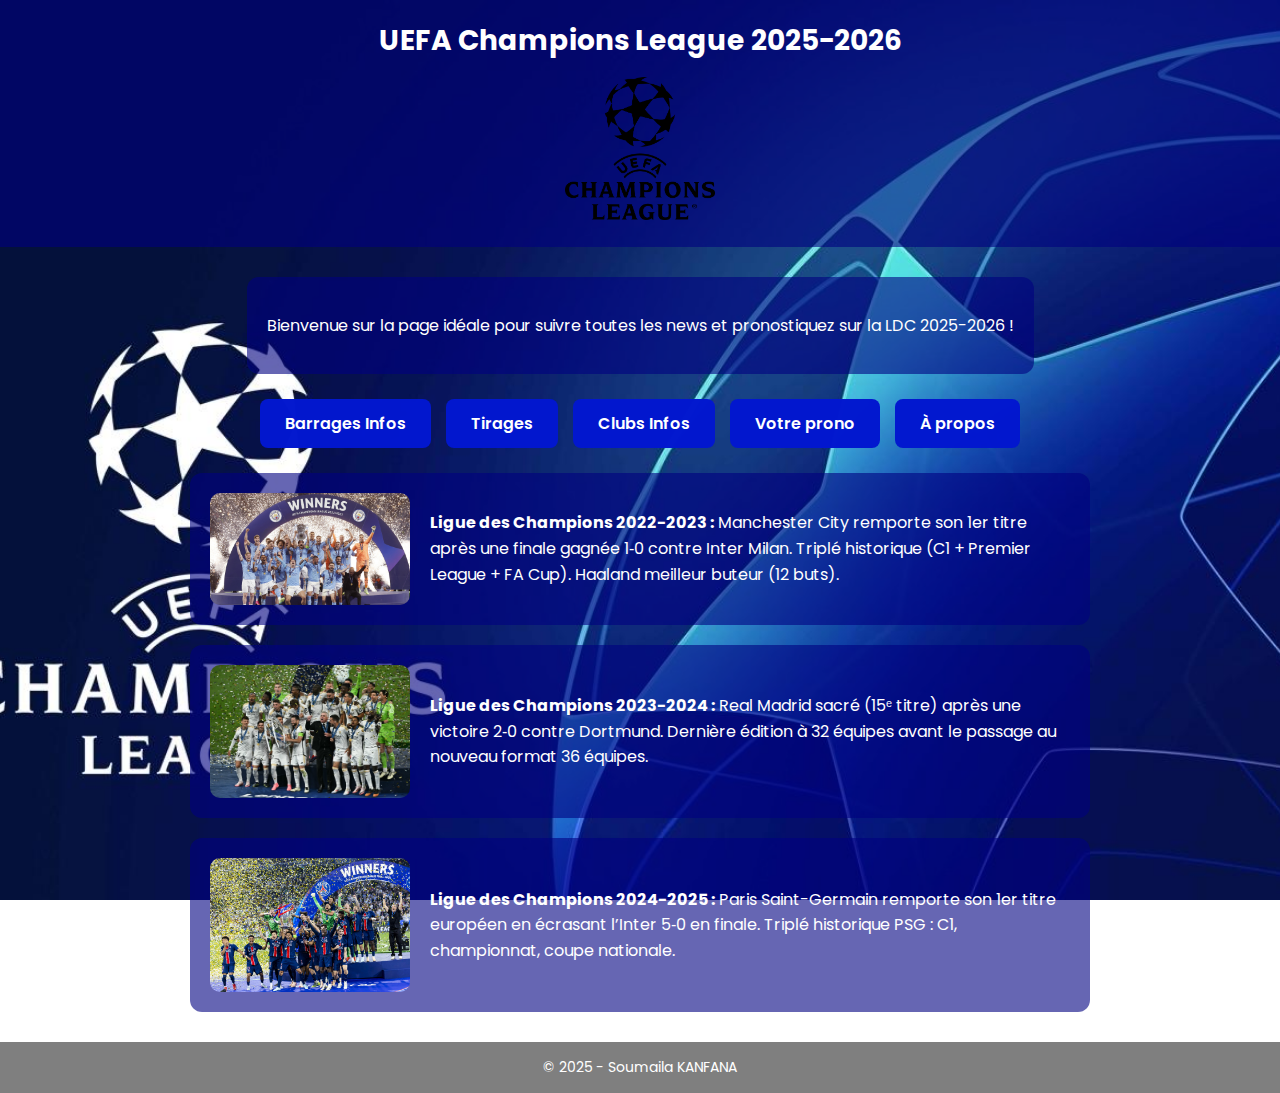
<file: index.html>
<!DOCTYPE html>
<html lang="fr">
<head>
  <meta charset="UTF-8">
  <meta name="viewport" content="width=device-width, initial-scale=1.0">
  <title>LDC 2025-2026 - Accueil</title>
  <link href="https://fonts.googleapis.com/css2?family=Poppins:wght@400;600;700&display=swap" rel="stylesheet">
  <style>
    body {
      margin: 0;
      font-family: 'Poppins', sans-serif;
      background: url('./images/LDC4.jpeg') no-repeat center center fixed;
      background-size: cover;
      color: white;
      display: flex;
      flex-direction: column;
      min-height: 100vh;
    }

    header {
      padding: 20px;
      text-align: center;
      background: rgba(0, 0, 128, 0.6);
    }

    header h1 {
      margin: 0;
      font-size: 28px;
    }

    header img {
      width: 150px;
      height: auto;
      margin-top: 15px;
    }

    main {
      flex: 1;
      padding: 30px 20px;
      display: flex;
      flex-direction: column;
      align-items: center;
      gap: 25px;
    }

    .intro {
      max-width: 800px;
      text-align: center;
      background: rgba(0, 0, 128, 0.6);
      padding: 20px;
      border-radius: 12px;
    }

    .links {
      display: flex;
      flex-wrap: wrap;
      justify-content: center;
      gap: 15px;
    }

    .links a {
      display: block;
      padding: 12px 25px;
      background: #0217cffd;
      color: white;
      text-decoration: none;
      font-weight: 600;
      border-radius: 8px;
      transition: 0.3s;
    }

    .links a:hover {
      background: #010d50;
    }

    .previous-editions {
      display: flex;
      flex-direction: column;
      gap: 20px;
      width: 100%;
      max-width: 900px;
    }

    .edition {
      background: rgba(0, 0, 128, 0.6);
      padding: 20px;
      border-radius: 12px;
      display: flex;
      flex-direction: row;
      gap: 20px;
      align-items: center;
      flex-wrap: wrap;
    }

    .edition img {
      width: 200px;
      max-width: 100%;
      height: auto;
      border-radius: 10px;
    }

    .edition p {
      flex: 1;
      margin: 0;
      line-height: 1.6;
    }

    footer {
      text-align: center;
      padding: 15px;
      background: rgba(0,0,0,0.5);
      font-size: 14px;
    }

    /* Responsive */
    @media (max-width: 768px) {
      header h1 {
        font-size: 24px;
      }
      .edition {
        flex-direction: column;
        text-align: center;
      }
      .edition img {
        width: 70%;
      }
    }

    @media (max-width: 480px) {
      header h1 {
        font-size: 20px;
      }
      .links a {
        width: 80%;
        text-align: center;
      }
    }
  </style>
</head>
<body>

  <header>
    <h1>UEFA Champions League 2025-2026</h1>
    <img src="./images/LDC1.png" alt="Logo LDC">
  </header>

  <main>
    <div class="intro">
      <p>Bienvenue sur la page idéale pour suivre toutes les news et pronostiquez sur la LDC 2025-2026 !</p>
    </div>

    <div class="links">
      <a href="barrages.html">Barrages Infos</a>
      <a href="tirages.html">Tirages</a>
      <a href="clubs.html">Clubs Infos</a>
      <a href="prono.html">Votre prono</a>
      <a href="propos.html">À propos</a>
    </div>

    <div class="previous-editions">
      <div class="edition">
        <img src="./images/CITYY.jpg" alt="Manchester City 2022-2023">
        <p>
          <strong>Ligue des Champions 2022-2023 :</strong> Manchester City remporte son 1er titre après une finale gagnée 1‑0 contre Inter Milan. Triplé historique (C1 + Premier League + FA Cup). Haaland meilleur buteur (12 buts).
        </p>
      </div>

      <div class="edition">
        <img src="./images/REAL LDC.jpg" alt="Real Madrid 2023-2024">
        <p>
          <strong>Ligue des Champions 2023-2024 :</strong> Real Madrid sacré (15ᵉ titre) après une victoire 2‑0 contre Dortmund. Dernière édition à 32 équipes avant le passage au nouveau format 36 équipes.
        </p>
      </div>

      <div class="edition">
        <img src="./images/PSG LDC.jpg" alt="PSG 2024-2025">
        <p>
          <strong>Ligue des Champions 2024-2025 :</strong> Paris Saint-Germain remporte son 1er titre européen en écrasant l’Inter 5‑0 en finale. Triplé historique PSG : C1, championnat, coupe nationale.
        </p>
      </div>
    </div>
  </main>

  <footer>
    © 2025 - Soumaila KANFANA
  </footer>

</body>
</html>
</file>
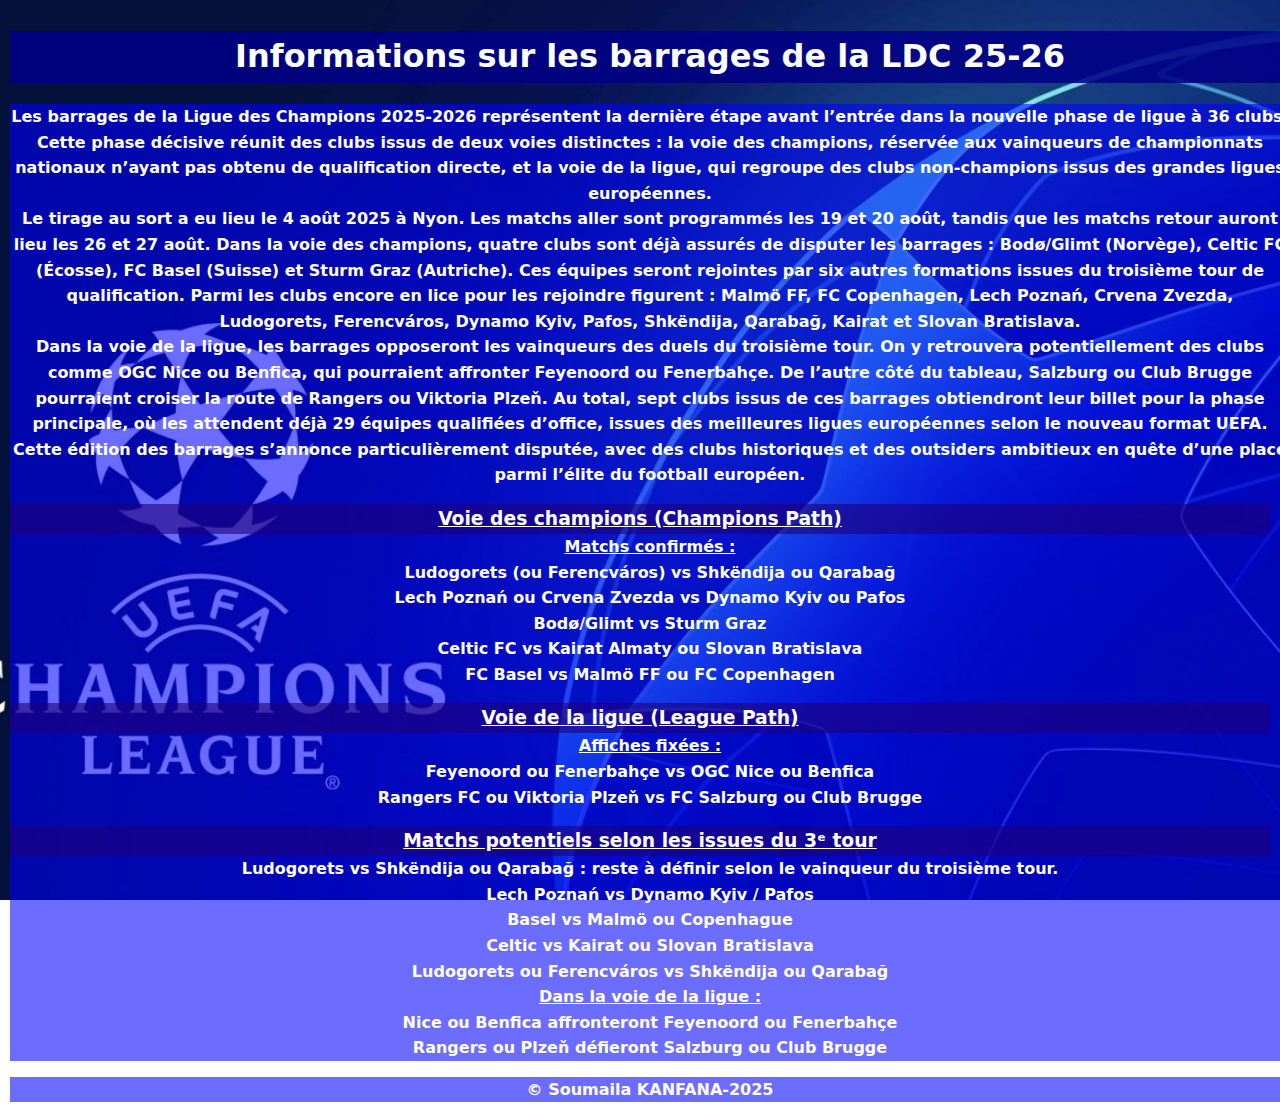
<file: barrages.html>
<!DOCTYPE html>
<html lang="fr">
<head>
    <meta charset="UTF-8">
    <meta name="viewport" content="width=device-width, initial-scale=1.0">
    <link rel="stylesheet" href="style2.css">
    <title>Barrages</title>
</head>
<body>
    <header>
        <h1>Informations sur les barrages de la LDC 25-26</h1>
    </header>
    <main>
        <p>
            Les barrages de la Ligue des Champions 2025-2026 représentent la dernière étape avant l’entrée dans la nouvelle phase de ligue à 36 clubs. <br>
             Cette phase décisive réunit des clubs issus de deux voies distinctes : la voie des champions, réservée aux vainqueurs de championnats nationaux n’ayant pas obtenu de qualification directe, et la voie de la ligue, qui regroupe des clubs non-champions issus des grandes ligues européennes. <br>
Le tirage au sort a eu lieu le 4 août 2025 à Nyon. Les matchs aller sont programmés les 19 et 20 août, tandis que les matchs retour auront lieu les 26 et 27 août.
Dans la voie des champions, quatre clubs sont déjà assurés de disputer les barrages : Bodø/Glimt (Norvège), Celtic FC (Écosse), FC Basel (Suisse) et Sturm Graz (Autriche). Ces équipes seront rejointes par six autres formations issues du troisième tour de qualification. Parmi les clubs encore en lice pour les rejoindre figurent : Malmö FF, FC Copenhagen, Lech Poznań, Crvena Zvezda, Ludogorets, Ferencváros, Dynamo Kyiv, Pafos, Shkëndija, Qarabağ, Kairat et Slovan Bratislava. <br>
Dans la voie de la ligue, les barrages opposeront les vainqueurs des duels du troisième tour. On y retrouvera potentiellement des clubs comme OGC Nice ou Benfica, qui pourraient affronter Feyenoord ou Fenerbahçe. De l’autre côté du tableau, Salzburg ou Club Brugge pourraient croiser la route de Rangers ou Viktoria Plzeň.
Au total, sept clubs issus de ces barrages obtiendront leur billet pour la phase principale, où les attendent déjà 29 équipes qualifiées d’office, issues des meilleures ligues européennes selon le nouveau format UEFA.
Cette édition des barrages s’annonce particulièrement disputée, avec des clubs historiques et des outsiders ambitieux en quête d’une place parmi l’élite du football européen.
        </p>
        <section>
            <p>
                <h3>Voie des champions (Champions Path)</h3>
<b><u>Matchs confirmés : </u></b><br>
    Ludogorets (ou Ferencváros) vs Shkëndija ou Qarabağ <br>
    Lech Poznań ou Crvena Zvezda vs Dynamo Kyiv ou Pafos <br>
    Bodø/Glimt vs Sturm Graz <br>
    Celtic FC vs Kairat Almaty ou Slovan Bratislava <br>
    FC Basel vs Malmö FF ou FC Copenhagen <br>
            </p>
        </section>
        <section>
            <p>
                <h3>Voie de la ligue (League Path)</h3>
<b><u>Affiches fixées : </u></b><br>
    Feyenoord ou Fenerbahçe vs OGC Nice ou Benfica <br>
    Rangers FC ou Viktoria Plzeň vs FC Salzburg ou Club Brugge <br>
            </p>
        </section>
        <section>
            <p>
                <h3>Matchs potentiels selon les issues du 3ᵉ tour</h3>
    Ludogorets vs Shkëndija ou Qarabağ : reste à définir selon le vainqueur du troisième tour. <br>
    Lech Poznań vs Dynamo Kyiv / Pafos <br>
    Basel vs Malmö ou Copenhague <br>
    Celtic vs Kairat ou Slovan Bratislava <br>
    Ludogorets ou Ferencváros vs Shkëndija ou Qarabağ <br>
    <b><u>Dans la voie de la ligue : </u></b><br>
        Nice ou Benfica affronteront Feyenoord ou Fenerbahçe <br>
        Rangers ou Plzeň défieront Salzburg ou Club Brugge <br>
            </p>
        </section>
    </main>   
    <footer>&copy Soumaila KANFANA-2025</footer>
</body>
</html>
</file>
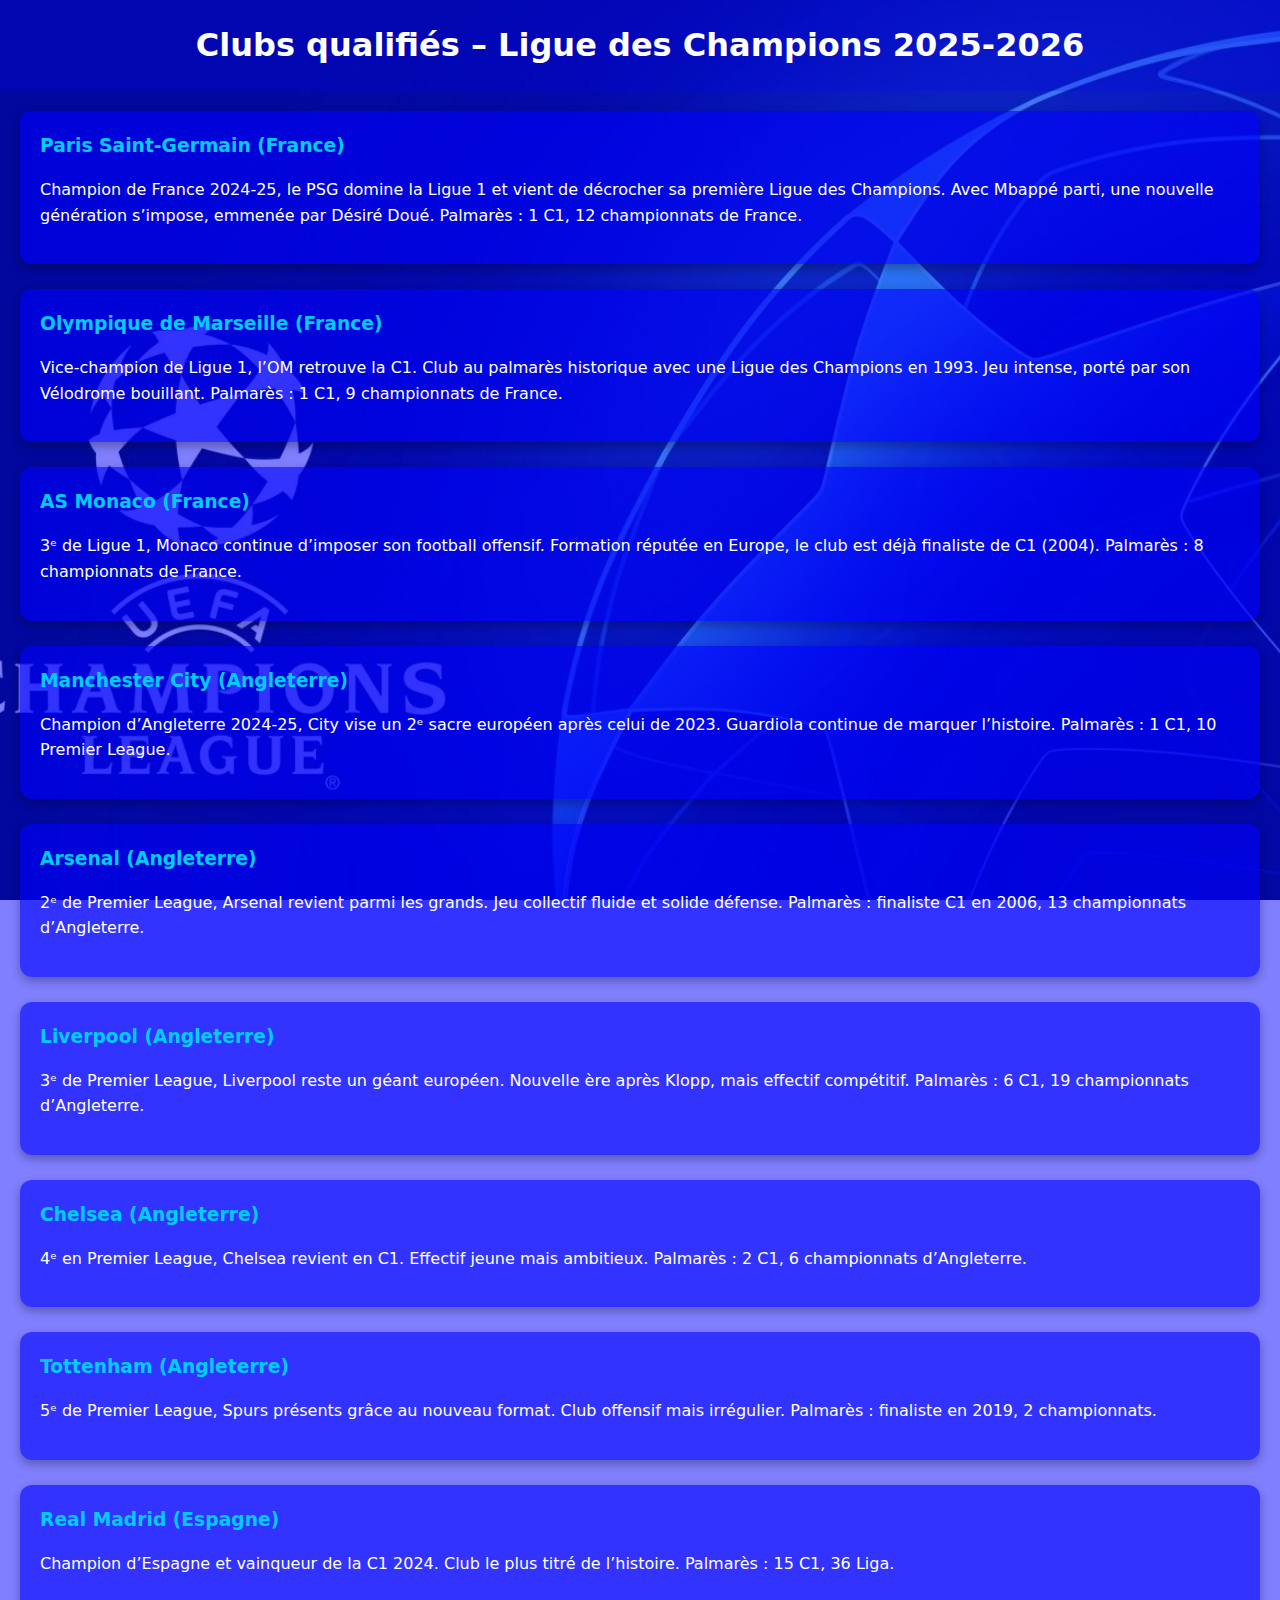
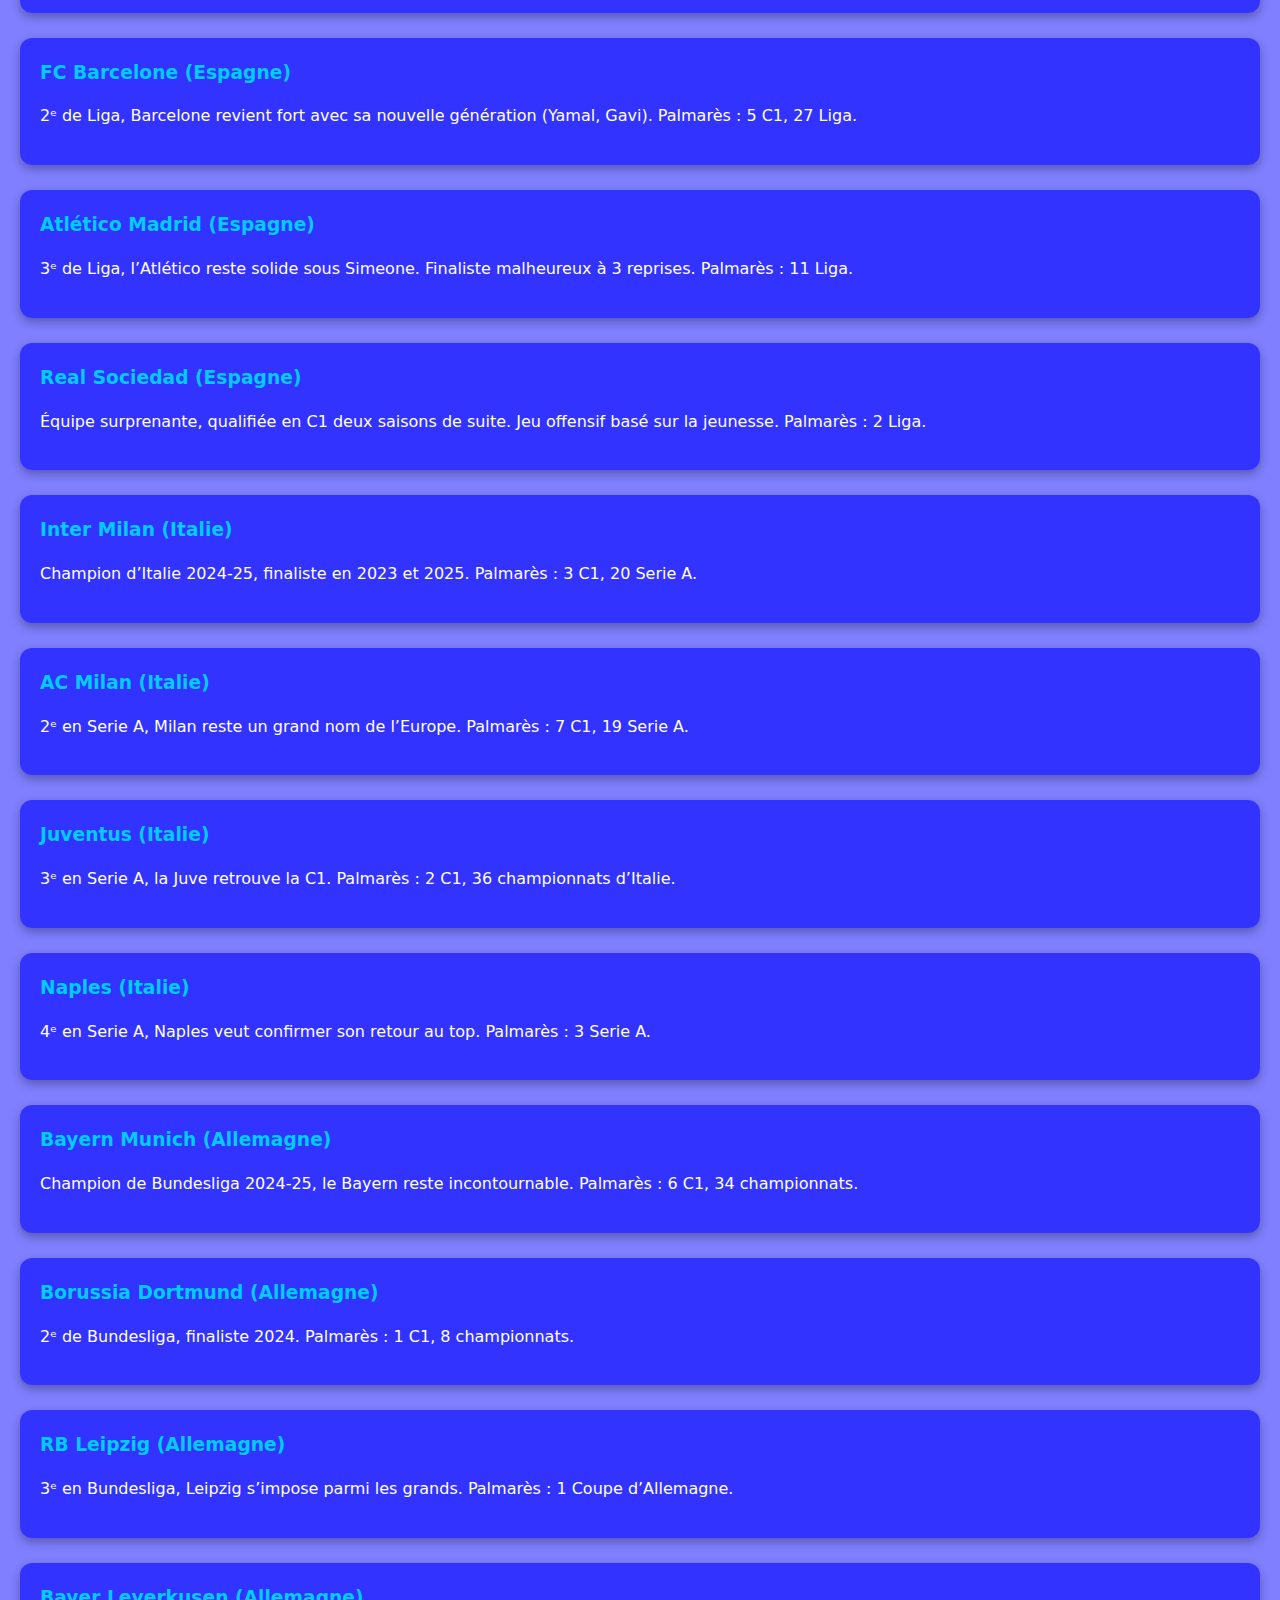
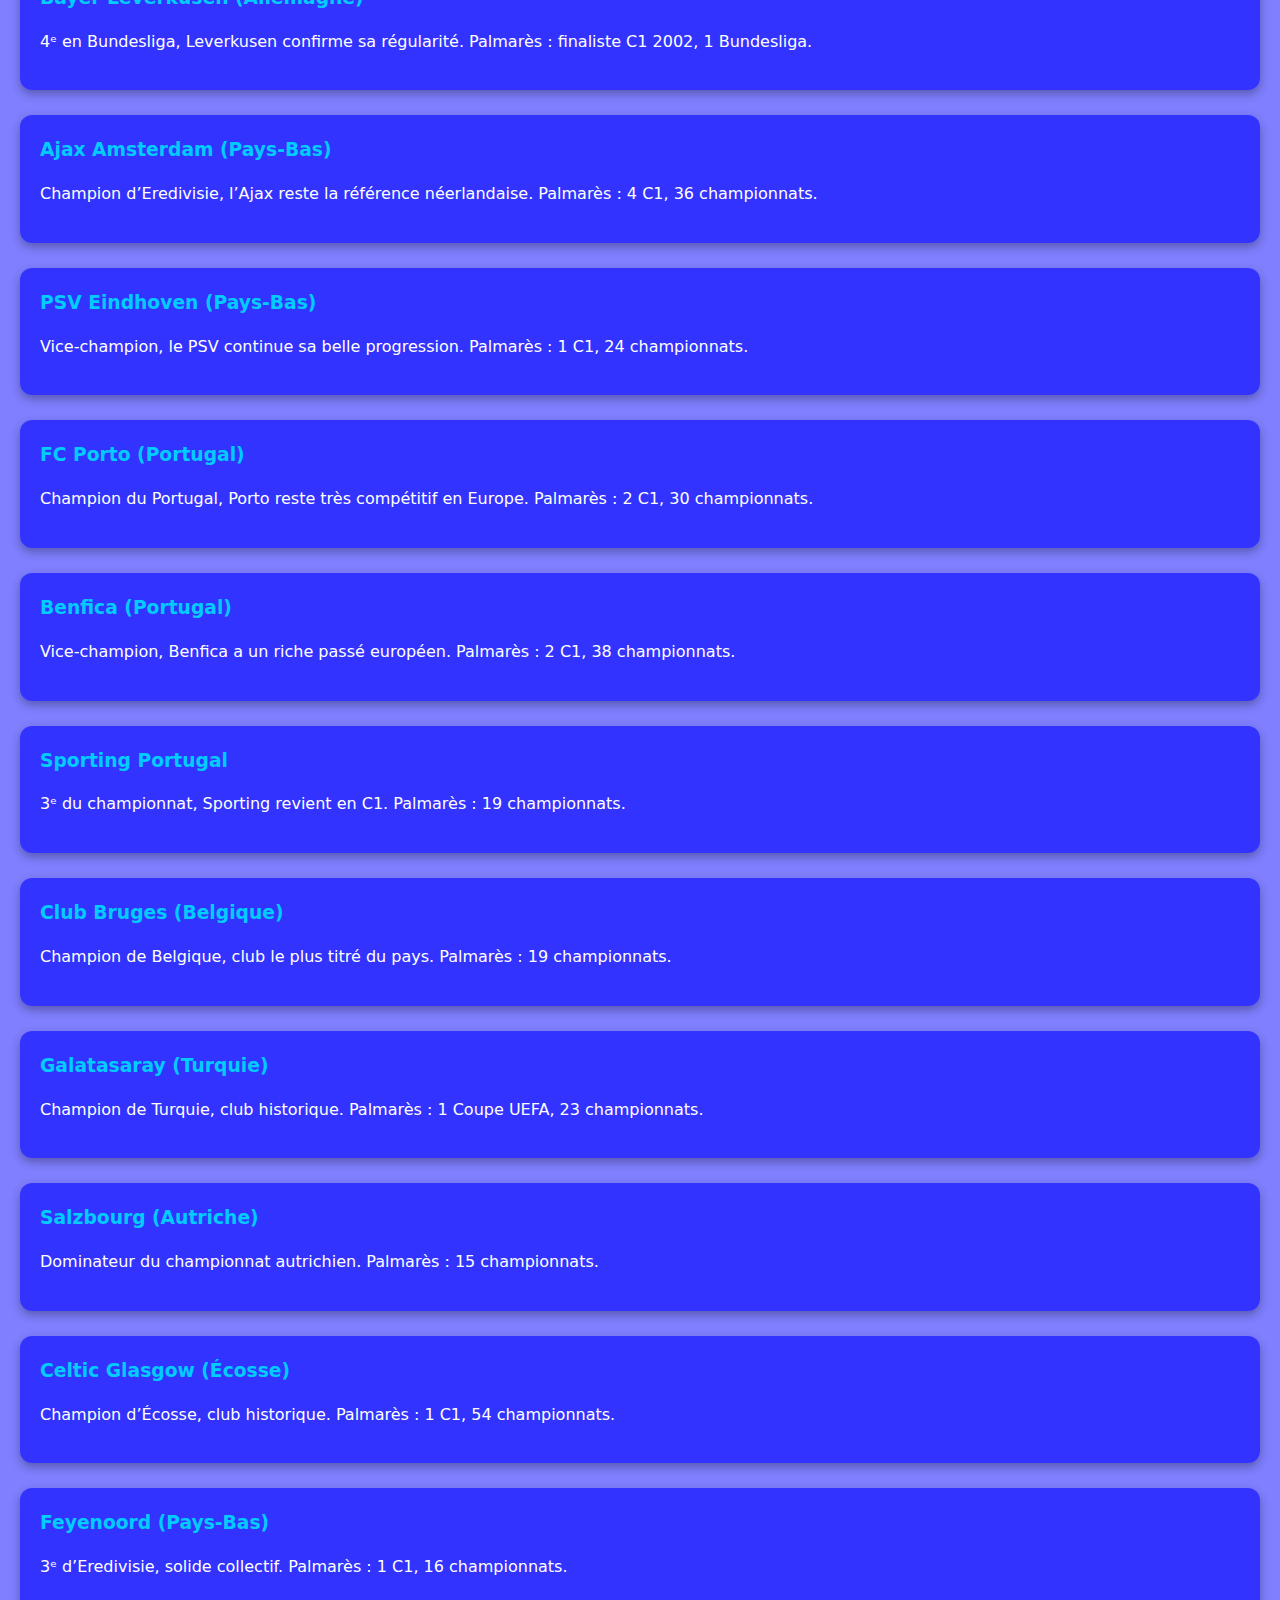
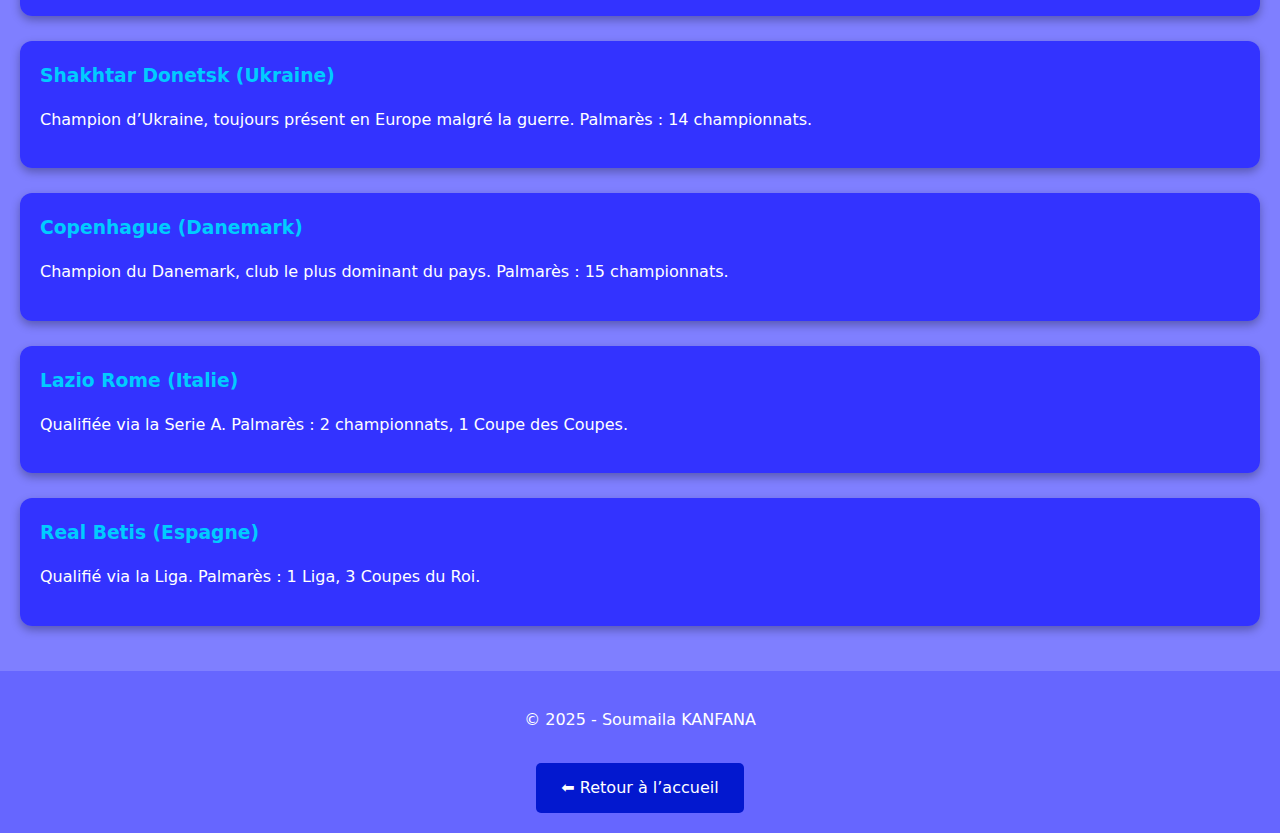
<file: clubs.html>
<!DOCTYPE html>
<html lang="fr">
<head>
  <meta charset="UTF-8">
  <title>Clubs Infos – LDC 2025-2026</title>
  <link rel="stylesheet" href="style4.css">
</head>
<body>
  <header>
    <h1>Clubs qualifiés – Ligue des Champions 2025-2026</h1>
  </header>

  <main>
    <!-- FRANCE -->
    <section class="club-item">
      <h3>Paris Saint-Germain (France)</h3>
      <p>Champion de France 2024-25, le PSG domine la Ligue 1 et vient de décrocher sa première Ligue des Champions. Avec Mbappé parti, une nouvelle génération s’impose, emmenée par Désiré Doué. Palmarès : 1 C1, 12 championnats de France.</p>
    </section>

    <section class="club-item">
      <h3>Olympique de Marseille (France)</h3>
      <p>Vice-champion de Ligue 1, l’OM retrouve la C1. Club au palmarès historique avec une Ligue des Champions en 1993. Jeu intense, porté par son Vélodrome bouillant. Palmarès : 1 C1, 9 championnats de France.</p>
    </section>

    <section class="club-item">
      <h3>AS Monaco (France)</h3>
      <p>3ᵉ de Ligue 1, Monaco continue d’imposer son football offensif. Formation réputée en Europe, le club est déjà finaliste de C1 (2004). Palmarès : 8 championnats de France.</p>
    </section>

    <!-- ANGLETERRE -->
    <section class="club-item">
      <h3>Manchester City (Angleterre)</h3>
      <p>Champion d’Angleterre 2024-25, City vise un 2ᵉ sacre européen après celui de 2023. Guardiola continue de marquer l’histoire. Palmarès : 1 C1, 10 Premier League.</p>
    </section>

    <section class="club-item">
      <h3>Arsenal (Angleterre)</h3>
      <p>2ᵉ de Premier League, Arsenal revient parmi les grands. Jeu collectif fluide et solide défense. Palmarès : finaliste C1 en 2006, 13 championnats d’Angleterre.</p>
    </section>

    <section class="club-item">
      <h3>Liverpool (Angleterre)</h3>
      <p>3ᵉ de Premier League, Liverpool reste un géant européen. Nouvelle ère après Klopp, mais effectif compétitif. Palmarès : 6 C1, 19 championnats d’Angleterre.</p>
    </section>

    <section class="club-item">
      <h3>Chelsea (Angleterre)</h3>
      <p>4ᵉ en Premier League, Chelsea revient en C1. Effectif jeune mais ambitieux. Palmarès : 2 C1, 6 championnats d’Angleterre.</p>
    </section>

    <section class="club-item">
      <h3>Tottenham (Angleterre)</h3>
      <p>5ᵉ de Premier League, Spurs présents grâce au nouveau format. Club offensif mais irrégulier. Palmarès : finaliste en 2019, 2 championnats.</p>
    </section>

    <!-- ESPAGNE -->
    <section class="club-item">
      <h3>Real Madrid (Espagne)</h3>
      <p>Champion d’Espagne et vainqueur de la C1 2024. Club le plus titré de l’histoire. Palmarès : 15 C1, 36 Liga.</p>
    </section>

    <section class="club-item">
      <h3>FC Barcelone (Espagne)</h3>
      <p>2ᵉ de Liga, Barcelone revient fort avec sa nouvelle génération (Yamal, Gavi). Palmarès : 5 C1, 27 Liga.</p>
    </section>

    <section class="club-item">
      <h3>Atlético Madrid (Espagne)</h3>
      <p>3ᵉ de Liga, l’Atlético reste solide sous Simeone. Finaliste malheureux à 3 reprises. Palmarès : 11 Liga.</p>
    </section>

    <section class="club-item">
      <h3>Real Sociedad (Espagne)</h3>
      <p>Équipe surprenante, qualifiée en C1 deux saisons de suite. Jeu offensif basé sur la jeunesse. Palmarès : 2 Liga.</p>
    </section>

    <!-- ITALIE -->
    <section class="club-item">
      <h3>Inter Milan (Italie)</h3>
      <p>Champion d’Italie 2024-25, finaliste en 2023 et 2025. Palmarès : 3 C1, 20 Serie A.</p>
    </section>

    <section class="club-item">
      <h3>AC Milan (Italie)</h3>
      <p>2ᵉ en Serie A, Milan reste un grand nom de l’Europe. Palmarès : 7 C1, 19 Serie A.</p>
    </section>

    <section class="club-item">
      <h3>Juventus (Italie)</h3>
      <p>3ᵉ en Serie A, la Juve retrouve la C1. Palmarès : 2 C1, 36 championnats d’Italie.</p>
    </section>

    <section class="club-item">
      <h3>Naples (Italie)</h3>
      <p>4ᵉ en Serie A, Naples veut confirmer son retour au top. Palmarès : 3 Serie A.</p>
    </section>

    <!-- ALLEMAGNE -->
    <section class="club-item">
      <h3>Bayern Munich (Allemagne)</h3>
      <p>Champion de Bundesliga 2024-25, le Bayern reste incontournable. Palmarès : 6 C1, 34 championnats.</p>
    </section>

    <section class="club-item">
      <h3>Borussia Dortmund (Allemagne)</h3>
      <p>2ᵉ de Bundesliga, finaliste 2024. Palmarès : 1 C1, 8 championnats.</p>
    </section>

    <section class="club-item">
      <h3>RB Leipzig (Allemagne)</h3>
      <p>3ᵉ en Bundesliga, Leipzig s’impose parmi les grands. Palmarès : 1 Coupe d’Allemagne.</p>
    </section>

    <section class="club-item">
      <h3>Bayer Leverkusen (Allemagne)</h3>
      <p>4ᵉ en Bundesliga, Leverkusen confirme sa régularité. Palmarès : finaliste C1 2002, 1 Bundesliga.</p>
    </section>

    <!-- PAYS-BAS -->
    <section class="club-item">
      <h3>Ajax Amsterdam (Pays-Bas)</h3>
      <p>Champion d’Eredivisie, l’Ajax reste la référence néerlandaise. Palmarès : 4 C1, 36 championnats.</p>
    </section>

    <section class="club-item">
      <h3>PSV Eindhoven (Pays-Bas)</h3>
      <p>Vice-champion, le PSV continue sa belle progression. Palmarès : 1 C1, 24 championnats.</p>
    </section>

    <!-- PORTUGAL -->
    <section class="club-item">
      <h3>FC Porto (Portugal)</h3>
      <p>Champion du Portugal, Porto reste très compétitif en Europe. Palmarès : 2 C1, 30 championnats.</p>
    </section>

    <section class="club-item">
      <h3>Benfica (Portugal)</h3>
      <p>Vice-champion, Benfica a un riche passé européen. Palmarès : 2 C1, 38 championnats.</p>
    </section>

    <section class="club-item">
      <h3>Sporting Portugal</h3>
      <p>3ᵉ du championnat, Sporting revient en C1. Palmarès : 19 championnats.</p>
    </section>

    <!-- BELGIQUE -->
    <section class="club-item">
      <h3>Club Bruges (Belgique)</h3>
      <p>Champion de Belgique, club le plus titré du pays. Palmarès : 19 championnats.</p>
    </section>

    <!-- TURQUIE -->
    <section class="club-item">
      <h3>Galatasaray (Turquie)</h3>
      <p>Champion de Turquie, club historique. Palmarès : 1 Coupe UEFA, 23 championnats.</p>
    </section>

    <!-- AUTRES -->
    <section class="club-item">
      <h3>Salzbourg (Autriche)</h3>
      <p>Dominateur du championnat autrichien. Palmarès : 15 championnats.</p>
    </section>

    <section class="club-item">
      <h3>Celtic Glasgow (Écosse)</h3>
      <p>Champion d’Écosse, club historique. Palmarès : 1 C1, 54 championnats.</p>
    </section>

    <section class="club-item">
      <h3>Feyenoord (Pays-Bas)</h3>
      <p>3ᵉ d’Eredivisie, solide collectif. Palmarès : 1 C1, 16 championnats.</p>
    </section>

    <section class="club-item">
      <h3>Shakhtar Donetsk (Ukraine)</h3>
      <p>Champion d’Ukraine, toujours présent en Europe malgré la guerre. Palmarès : 14 championnats.</p>
    </section>

    <section class="club-item">
      <h3>Copenhague (Danemark)</h3>
      <p>Champion du Danemark, club le plus dominant du pays. Palmarès : 15 championnats.</p>
    </section>

    <section class="club-item">
      <h3>Lazio Rome (Italie)</h3>
      <p>Qualifiée via la Serie A. Palmarès : 2 championnats, 1 Coupe des Coupes.</p>
    </section>

    <section class="club-item">
      <h3>Real Betis (Espagne)</h3>
      <p>Qualifié via la Liga. Palmarès : 1 Liga, 3 Coupes du Roi.</p>
    </section>

  </main>

  <footer>
    <p>© 2025 - Soumaila KANFANA</p>
    <a class="retour" href="index.html">⬅ Retour à l’accueil</a>
  </footer>
</body>
</html>
</file>
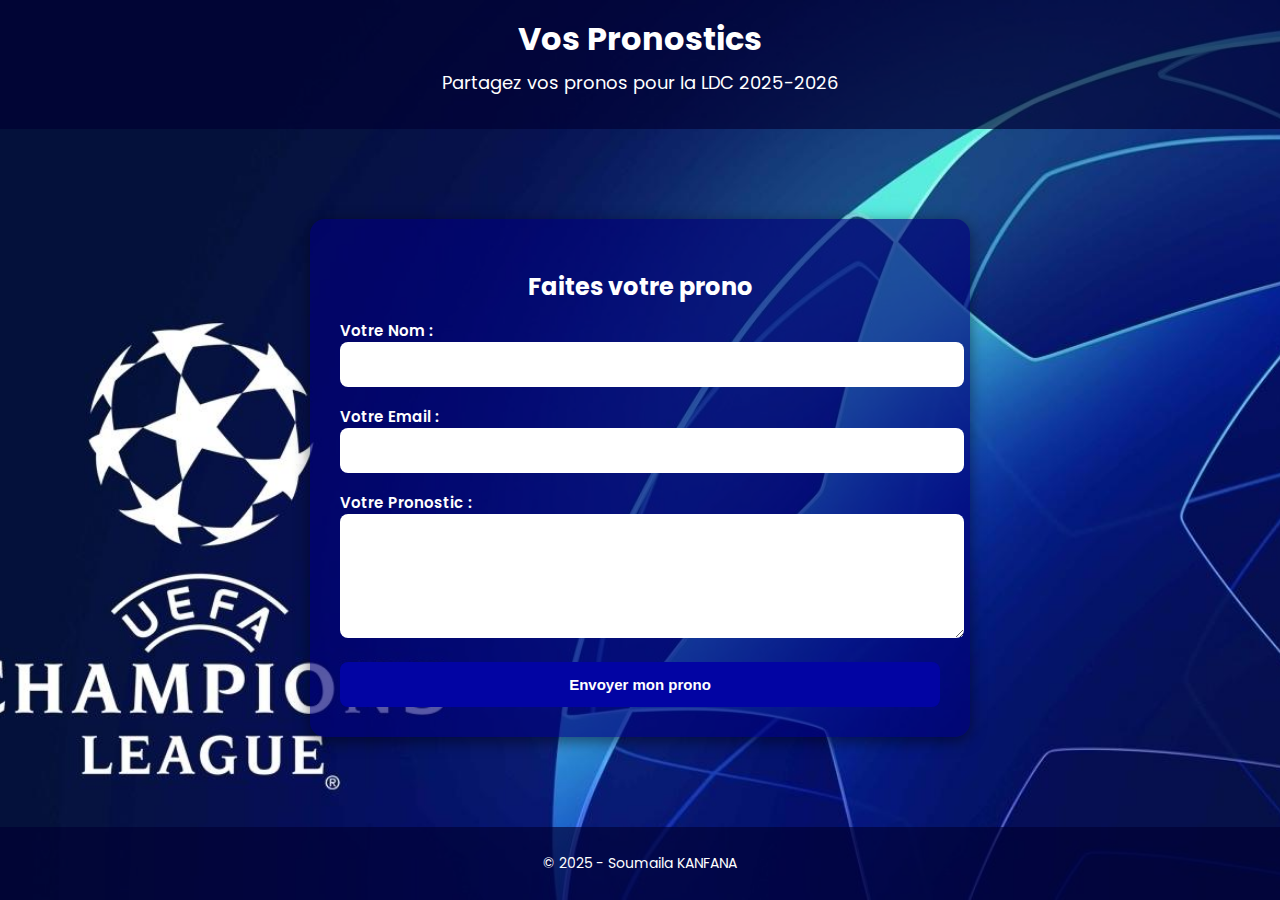
<file: prono.html>
<!DOCTYPE html>
<html lang="fr">
<head>
  <meta charset="UTF-8">
  <title>Votre Prono - LDC 2025-2026</title>
  <meta name="viewport" content="width=device-width, initial-scale=1.0">
  <link href="https://fonts.googleapis.com/css2?family=Poppins:wght@400;600;700&display=swap" rel="stylesheet">
  <style>
    body {
      margin: 0;
      font-family: 'Poppins', sans-serif;
      color: white;
      text-align: center;
      background: url('./images/LDC4.jpeg') no-repeat center center fixed;
      background-size: cover;
      display: flex;
      flex-direction: column;
      min-height: 100vh;
    }
    header {
      padding: 15px;
      background: rgba(0, 0, 50, 0.65);
    }
    header h1 {
      margin: 0;
      font-size: 32px;
      font-weight: 700;
    }
    header p {
      font-size: 18px;
      margin-top: 6px;
    }
    main {
      flex: 1;
      display: flex;
      align-items: center;
      justify-content: center;
      padding: 20px;
    }
    section {
      width: 100%;
      max-width: 600px;
      background: rgba(0, 0, 120, 0.65);
      padding: 30px;
      border-radius: 15px;
      box-shadow: 0 4px 15px rgba(0,0,0,0.5);
    }
    h2 {
      margin-bottom: 15px;
      font-size: 24px;
    }
    form {
      display: flex;
      flex-direction: column;
      gap: 18px;
      text-align: left;
    }
    label {
      font-weight: 600;
      font-size: 15px;
    }
    input, textarea {
      padding: 12px;
      border-radius: 8px;
      border: none;
      width: 100%;
      font-family: 'Poppins', sans-serif;
      font-size: 14px;
    }
    textarea {
      resize: vertical;
      min-height: 100px;
    }
    button {
      padding: 14px;
      border: none;
      border-radius: 8px;
      background: #0204a3;
      color: #ffffff;
      font-weight: bold;
      font-size: 15px;
      cursor: pointer;
      transition: 0.3s;
    }
    button:hover {
      background: #0b08e0;
      transform: scale(1.05);
    }
    #confirmation {
      display: none;
      margin-top: 15px;
      font-weight: 600;
      color: #00ffcc;
      text-align: center;
    }
    footer {
      padding: 12px;
      background: rgba(0,0,50,0.65);
      font-size: 14px;
    }

    /* Responsive */
    @media (max-width: 768px) {
      header h1 {
        font-size: 26px;
      }
      header p {
        font-size: 16px;
      }
      section {
        padding: 20px;
      }
      h2 {
        font-size: 20px;
      }
    }

    @media (max-width: 480px) {
      header h1 {
        font-size: 22px;
      }
      section {
        padding: 15px;
      }
      button {
        font-size: 14px;
        padding: 12px;
      }
    }
  </style>
</head>
<body>

  <header>
    <h1>Vos Pronostics</h1>
    <p>Partagez vos pronos pour la LDC 2025-2026</p>
  </header>

  <main>
    <section>
      <h2>Faites votre prono</h2>
      <form id="pronoForm" action="https://formspree.io/f/xwpqjwjd" method="POST">
        <label>
          Votre Nom :
          <input type="text" name="nom" required>
        </label>
        <label>
          Votre Email :
          <input type="email" name="email" required>
        </label>
        <label>
          Votre Pronostic :
          <textarea name="prono" rows="4" required></textarea>
        </label>
        <button type="submit">Envoyer mon prono</button>
      </form>
      <div id="confirmation">✅ Merci ! Votre pronostic a bien été envoyé.</div>
    </section>
  </main>

  <footer>
    <p>© 2025 - Soumaila KANFANA</p>
  </footer>

  <script>
    const form = document.getElementById("pronoForm");
    const confirmation = document.getElementById("confirmation");

    form.addEventListener("submit", async function(event) {
      event.preventDefault();
      const formData = new FormData(form);
      
      const response = await fetch(form.action, {
        method: form.method,
        body: formData,
        headers: { 'Accept': 'application/json' }
      });

      if (response.ok) {
        form.reset();
        confirmation.style.display = "block";
      } else {
        confirmation.textContent = "⚠️ Une erreur est survenue. Réessayez.";
        confirmation.style.display = "block";
        confirmation.style.color = "red";
      }
    });
  </script>

</body>
</html>
</file>
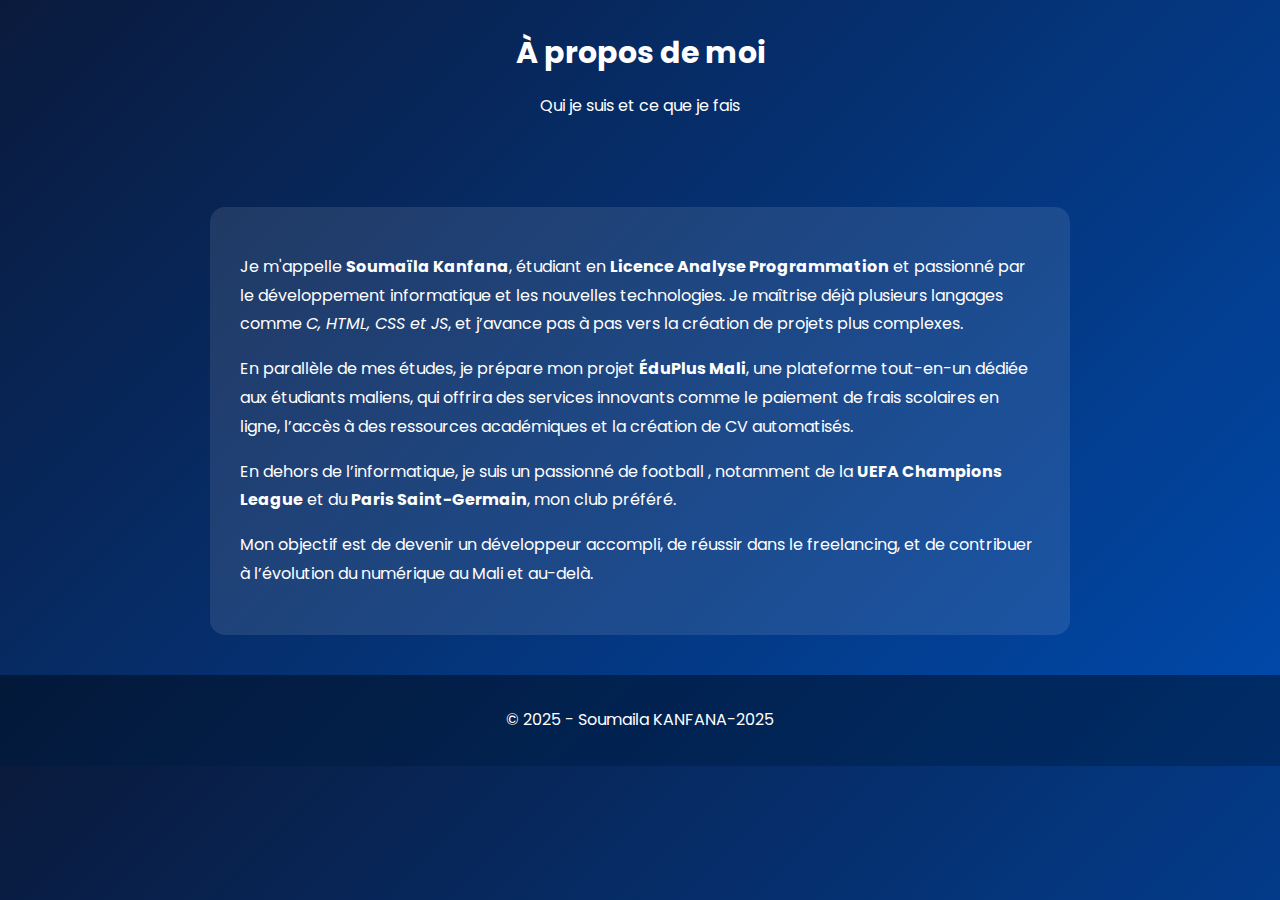
<file: propos.html>
<!DOCTYPE html>
<html lang="fr">
<head>
  <meta charset="UTF-8">
  <title>À propos - Soumaïla Kanfana</title>
  <link href="https://fonts.googleapis.com/css2?family=Poppins:wght@400;600;700&display=swap" rel="stylesheet">
  <style>
    body {
      margin: 0;
      font-family: 'Poppins', sans-serif;
      background: linear-gradient(135deg, #0a1a3c, #004aad);
      color: white;
      text-align: center;
    }
    header {
      padding: 30px 20px;
    }
    header h1 {
      margin: 0;
      font-size: 30px;
    }
    section {
      margin: 40px auto;
      width: 85%;
      max-width: 800px;
      background: rgba(255, 255, 255, 0.1);
      padding: 30px;
      border-radius: 15px;
      text-align: left;
    }
    h2 {
      font-size: 24px;
      margin-bottom: 15px;
      text-align: center;
    }
    p {
      line-height: 1.8;
      font-size: 16px;
    }
    .bio-card {
      margin: 40px auto;
      width: 80%;
      max-width: 500px;
      background: rgba(255, 255, 255, 0.15);
      padding: 20px;
      border-radius: 15px;
      text-align: center;
    }
    .bio-card h3 {
      margin: 0;
      font-size: 22px;
    }
    .bio-card p {
      margin: 10px 0;
      font-size: 15px;
    }
    footer {
      margin-top: 40px;
      padding: 15px;
      background: rgba(0,0,0,0.4);
      font-size: 14px;
    }
  </style>
</head>
<body>

  <header>
    <h1>À propos de moi</h1>
    <p>Qui je suis et ce que je fais</p>
  </header>

  <section>
    <p>
      Je m'appelle <strong>Soumaïla Kanfana</strong>, étudiant en 
      <strong>Licence Analyse Programmation</strong> et passionné par le 
      développement informatique et les nouvelles technologies. 
      Je maîtrise déjà plusieurs langages comme <em>C, HTML, CSS et JS</em>, 
      et j’avance pas à pas vers la création de projets plus complexes.
    </p>
    <p>
      En parallèle de mes études, je prépare mon projet <strong>ÉduPlus Mali</strong>, 
      une plateforme tout-en-un dédiée aux étudiants maliens, qui offrira 
      des services innovants comme le paiement de frais scolaires en ligne, 
      l’accès à des ressources académiques et la création de CV automatisés.
    </p>
    <p>
      En dehors de l’informatique, je suis un passionné de football , 
      notamment de la <strong>UEFA Champions League</strong> et du 
      <strong>Paris Saint-Germain</strong>, mon club préféré.
    </p>
    <p>
      Mon objectif est de devenir un développeur accompli, 
      de réussir dans le freelancing, et de contribuer à l’évolution du numérique 
      au Mali et au-delà.
    </p>
  </section>

  <footer>
    <p>© 2025 - Soumaila KANFANA-2025</p>
  </footer>

</body>
</html>
</file>
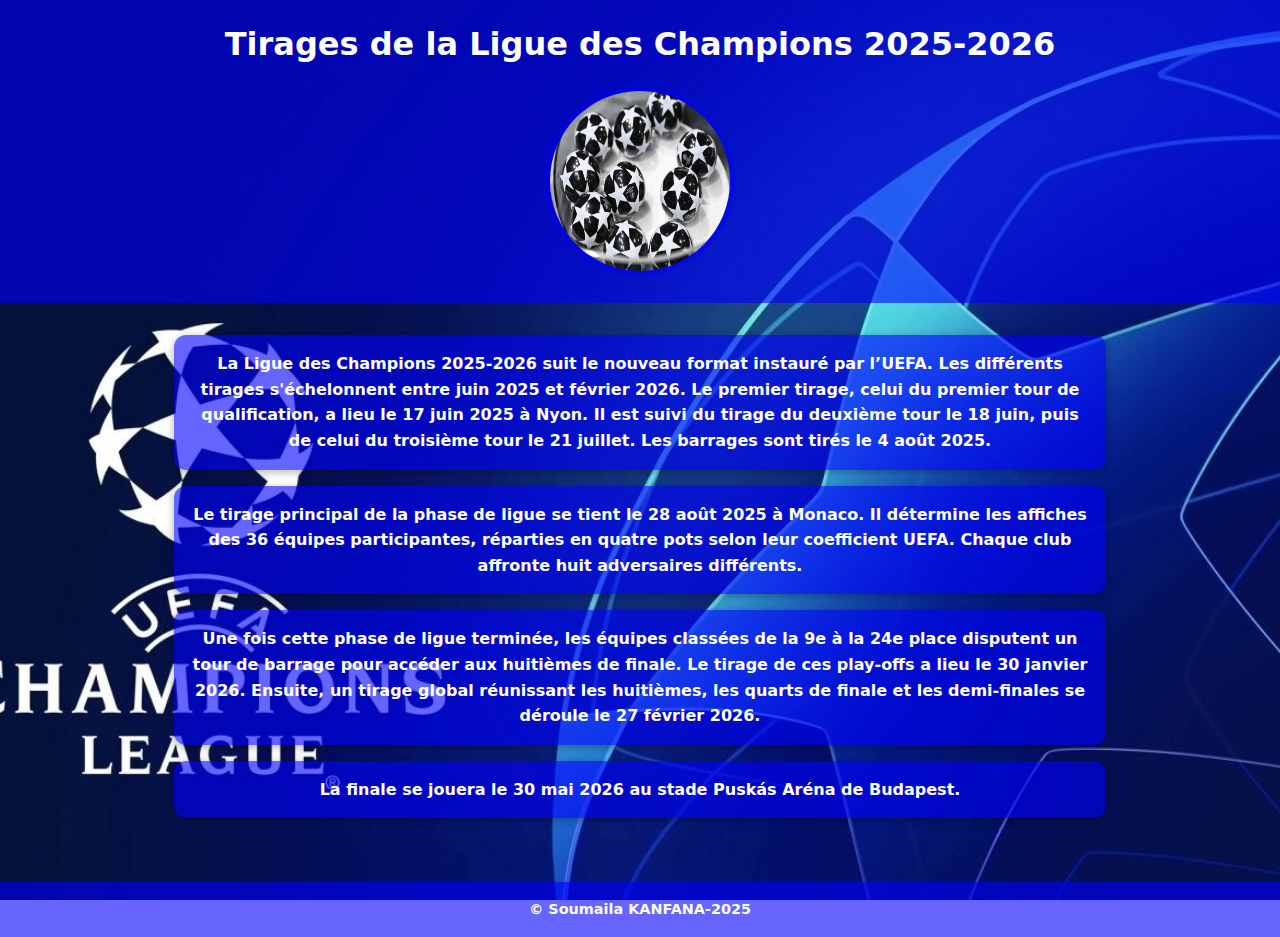
<file: tirages.html>
<!DOCTYPE html>
<html lang="en">
<head>
    <meta charset="UTF-8">
    <meta name="viewport" content="width=device-width, initial-scale=1.0">
    <title>Tirages</title>
    <link rel="stylesheet" href="style3.css">
</head>
<body>
    <header>
        <h1>Tirages de la Ligue des Champions 2025-2026</h1>
        <img src="./images/tirages.jpg" alt="Boules">
    </header>
  <main>
    <section>
        <p>
    La Ligue des Champions 2025-2026 suit le nouveau format instauré par l’UEFA. Les différents tirages s'échelonnent entre juin 2025 et février 2026. Le premier tirage, celui du premier tour de qualification, a lieu le 17 juin 2025 à Nyon. Il est suivi du tirage du deuxième tour le 18 juin, puis de celui du troisième tour le 21 juillet. Les barrages sont tirés le 4 août 2025.
        </p>
    </section>
    <section>
        <p>
            Le tirage principal de la phase de ligue se tient le 28 août 2025 à Monaco. Il détermine les affiches des 36 équipes participantes, réparties en quatre pots selon leur coefficient UEFA. Chaque club affronte huit adversaires différents.
        </p>
    </section>
    <section>
        <p>
            Une fois cette phase de ligue terminée, les équipes classées de la 9e à la 24e place disputent un tour de barrage pour accéder aux huitièmes de finale. Le tirage de ces play-offs a lieu le 30 janvier 2026. Ensuite, un tirage global réunissant les huitièmes, les quarts de finale et les demi-finales se déroule le 27 février 2026.
        </p>
    </section>
    <section>
        <p>
            La finale se jouera le 30 mai 2026 au stade Puskás Aréna de Budapest.
        </p>
    </section>
  </main>
  <footer>&copy Soumaila KANFANA-2025</footer>
</body>
</html>
</file>
<file: style2.css>
body{
        font-family:system-ui, -apple-system, BlinkMacSystemFont, 'Segoe UI', Roboto, Oxygen, Ubuntu, Cantarell, 'Open Sans', 'Helvetica Neue', sans-serif;
    text-align: center;
    color: #ffffff;
    font-weight: bold;
    line-height: 1.6;
    margin: 0 auto;
    padding: 10px;
    background: url('./images/LDC4.jpeg') no-repeat center center fixed;
    background-size: cover;
    min-width: 30vh;
    height: 100%;
    width: 100%;
}
header{
    background-color: rgba(0, 0, 134, 0.877); ;
}
h3 {
    text-decoration: underline;
    margin: 10px 20px 0 0;
    background-color: hsla(255, 100%, 24%, 0.604);
}
main {
background-color: rgba(0, 0, 255, 0.576);
}
footer {
    text-align: center;
    color: hsl(0, 0%, 100%);
    background-color: rgba(0, 0, 255, 0.576);;
    min-width: 30vh;
}
</file>
<file: style4.css>
body {
  background: url('./images/LDC4.jpeg') no-repeat center center fixed;
  background-size: cover;
  font-family: system-ui, Arial, sans-serif;
  color: #ffffff;
  line-height: 1.6;
  margin: 0;
  padding: 0;
}

header {
  text-align: center;
  padding: 20px;
  background-color: rgba(0, 0, 255, 0.6);
}

h1 {
  margin: 0;
}

main {
  padding: 20px;
  background-color: rgba(0, 0, 255, 0.5);
}

.club-item {
  background-color: rgba(0, 0, 255, 0.6);
  padding: 20px;
  border-radius: 12px;
  margin-bottom: 25px;
  box-shadow: 0 4px 10px rgba(0,0,0,0.3);
  transition: transform 0.2s, box-shadow 0.2s;
}

.club-item:hover {
  transform: translateY(-5px);
  box-shadow: 0 8px 18px rgba(0,0,0,0.5);
}

.club-item h3 {
  margin: 0 0 12px;
  color: #00ccff;
}

footer {
  text-align: center;
  padding: 20px;
  background-color: rgba(0, 0, 255, 0.6);
}

a.retour {
  display: inline-block;
  margin-top: 15px;
  color: #ffffff;
  text-decoration: none;
  background: #0217cffd;
  padding: 12px 25px;
  border-radius: 5px;
  transition: background 0.3s;
}

a.retour:hover {
  background: #010d50;
}
</file>
<file: style3.css>
/* ====== BASE ====== */
body {
  font-family: system-ui, -apple-system, BlinkMacSystemFont, 'Segoe UI', Roboto, Oxygen, Ubuntu, Cantarell, 'Open Sans', 'Helvetica Neue', sans-serif;
  text-align: center;
  color: #fff;
  font-weight: bold;
  line-height: 1.6;
  margin: 0;
  padding: 0;

  background: url('./images/LDC4.jpeg') no-repeat center center fixed;
  background-size: cover;
}

/* ====== HEADER ====== */
header {
  background: rgba(0, 0, 255, 0.6);
  padding: 1.2rem;
}

header h1 {
  margin: 0;
  font-size: 2rem;
}

header img {
  height: 180px;
  width: 180px;
  margin-top: 1rem;
  border-radius: 50%;
  background: rgba(0, 0, 255, 0.4);
  padding: 5px;
}

/* ====== CONTENU ====== */
main {
  padding: 1rem;
}

section {
  background: rgba(0, 0, 255, 0.6);
  margin: 1rem auto;
  padding: 1rem;
  border-radius: 12px;
  max-width: 900px;
  box-shadow: 0 2px 8px rgba(0,0,0,0.3);
}

section p {
  font-size: 1rem;
  margin: 0;
}

/* ====== FOOTER ====== */
footer {
  text-align: center;
  padding: 1rem;
  color: #fff;
  background: rgba(0, 0, 255, 0.6);
  margin-top: 2rem;
  font-size: 0.9rem;
}

/* ====== RESPONSIVE ====== */
@media (max-width: 768px) {
  header h1 {
    font-size: 1.5rem;
  }

  header img {
    height: 140px;
    width: 140px;
  }

  section {
    padding: 0.8rem;
  }

  section p {
    font-size: 0.95rem;
  }
}

@media (max-width: 480px) {
  header h1 {
    font-size: 1.2rem;
  }

  header img {
    height: 120px;
    width: 120px;
  }

  section p {
    font-size: 0.9rem;
  }

  footer {
    font-size: 0.8rem;
  }
}
</file>
